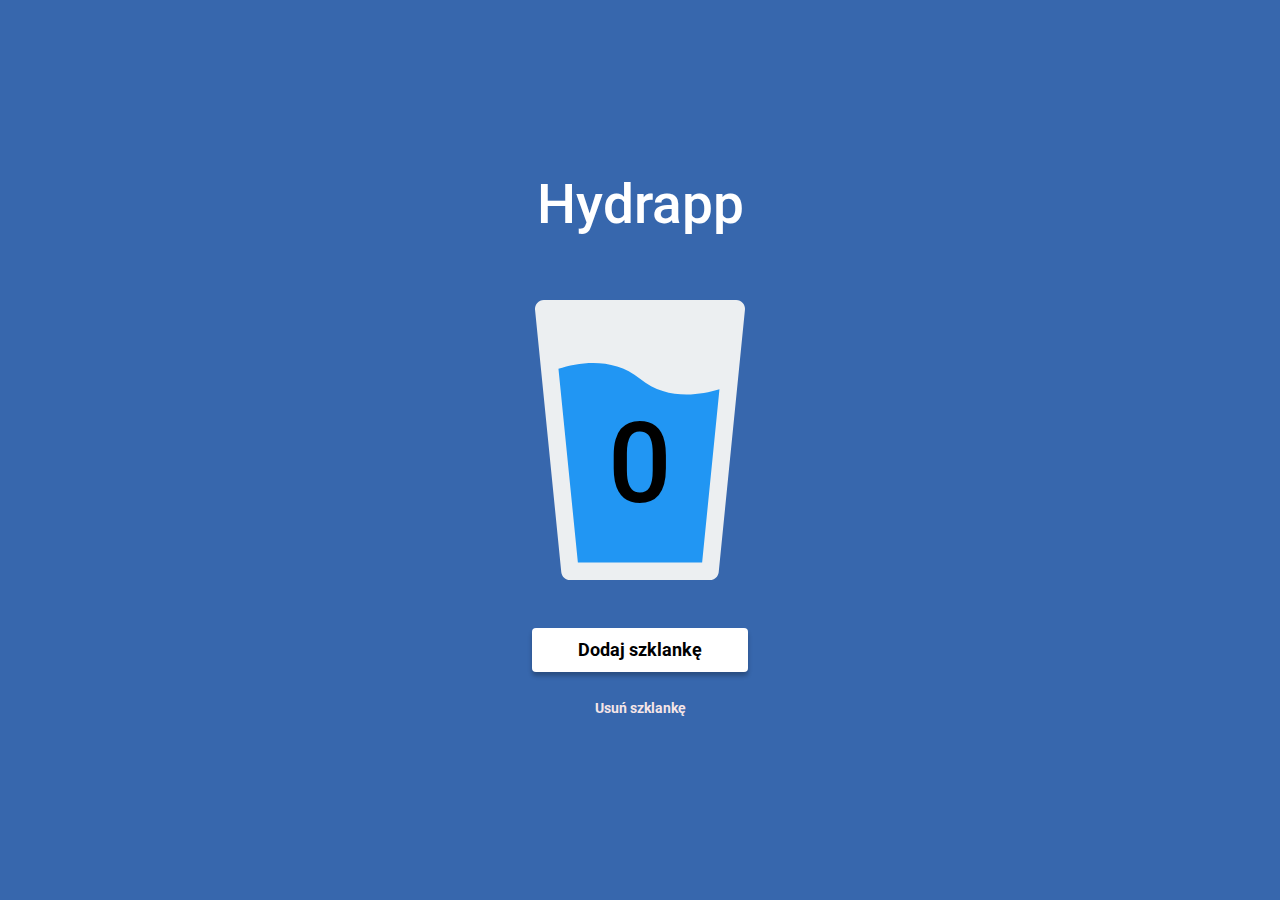
<file: index.html>
<!doctype html><html lang="pl"><head><meta charset="UTF-8"/><meta name="viewport" content="width=device-width,initial-scale=1"/><title>Hydrapp</title><meta name="description" content="Aplikacja licząca szklanki wody"/><meta property="og:title" content="Hydrapp"/><meta property="og:description" content="Aplikacja licząca szklanki wody"/><meta property="og:url" content="https://kamil-szoka.github.io/hydrapp/"/><meta property="og:image" content="https://kamil-szoka.github.io/hydrapp/og.png"/><link rel="manifest" href="manifest.json"/><link rel="apple-touch-icon" href="pwa/apple-icon-180.png"/><meta name="apple-mobile-web-app-capable" content="yes"/><link rel="apple-touch-startup-image" href="pwa/apple-splash-2048-2732.png" media="(device-width: 1024px) and (device-height: 1366px) and (-webkit-device-pixel-ratio: 2) and (orientation: portrait)"/><link rel="apple-touch-startup-image" href="pwa/apple-splash-2732-2048.png" media="(device-width: 1024px) and (device-height: 1366px) and (-webkit-device-pixel-ratio: 2) and (orientation: landscape)"/><link rel="apple-touch-startup-image" href="pwa/apple-splash-1668-2388.png" media="(device-width: 834px) and (device-height: 1194px) and (-webkit-device-pixel-ratio: 2) and (orientation: portrait)"/><link rel="apple-touch-startup-image" href="pwa/apple-splash-2388-1668.png" media="(device-width: 834px) and (device-height: 1194px) and (-webkit-device-pixel-ratio: 2) and (orientation: landscape)"/><link rel="apple-touch-startup-image" href="pwa/apple-splash-1536-2048.png" media="(device-width: 768px) and (device-height: 1024px) and (-webkit-device-pixel-ratio: 2) and (orientation: portrait)"/><link rel="apple-touch-startup-image" href="pwa/apple-splash-2048-1536.png" media="(device-width: 768px) and (device-height: 1024px) and (-webkit-device-pixel-ratio: 2) and (orientation: landscape)"/><link rel="apple-touch-startup-image" href="pwa/apple-splash-1668-2224.png" media="(device-width: 834px) and (device-height: 1112px) and (-webkit-device-pixel-ratio: 2) and (orientation: portrait)"/><link rel="apple-touch-startup-image" href="pwa/apple-splash-2224-1668.png" media="(device-width: 834px) and (device-height: 1112px) and (-webkit-device-pixel-ratio: 2) and (orientation: landscape)"/><link rel="apple-touch-startup-image" href="pwa/apple-splash-1620-2160.png" media="(device-width: 810px) and (device-height: 1080px) and (-webkit-device-pixel-ratio: 2) and (orientation: portrait)"/><link rel="apple-touch-startup-image" href="pwa/apple-splash-2160-1620.png" media="(device-width: 810px) and (device-height: 1080px) and (-webkit-device-pixel-ratio: 2) and (orientation: landscape)"/><link rel="apple-touch-startup-image" href="pwa/apple-splash-1284-2778.png" media="(device-width: 428px) and (device-height: 926px) and (-webkit-device-pixel-ratio: 3) and (orientation: portrait)"/><link rel="apple-touch-startup-image" href="pwa/apple-splash-2778-1284.png" media="(device-width: 428px) and (device-height: 926px) and (-webkit-device-pixel-ratio: 3) and (orientation: landscape)"/><link rel="apple-touch-startup-image" href="pwa/apple-splash-1170-2532.png" media="(device-width: 390px) and (device-height: 844px) and (-webkit-device-pixel-ratio: 3) and (orientation: portrait)"/><link rel="apple-touch-startup-image" href="pwa/apple-splash-2532-1170.png" media="(device-width: 390px) and (device-height: 844px) and (-webkit-device-pixel-ratio: 3) and (orientation: landscape)"/><link rel="apple-touch-startup-image" href="pwa/apple-splash-1125-2436.png" media="(device-width: 375px) and (device-height: 812px) and (-webkit-device-pixel-ratio: 3) and (orientation: portrait)"/><link rel="apple-touch-startup-image" href="pwa/apple-splash-2436-1125.png" media="(device-width: 375px) and (device-height: 812px) and (-webkit-device-pixel-ratio: 3) and (orientation: landscape)"/><link rel="apple-touch-startup-image" href="pwa/apple-splash-1242-2688.png" media="(device-width: 414px) and (device-height: 896px) and (-webkit-device-pixel-ratio: 3) and (orientation: portrait)"/><link rel="apple-touch-startup-image" href="pwa/apple-splash-2688-1242.png" media="(device-width: 414px) and (device-height: 896px) and (-webkit-device-pixel-ratio: 3) and (orientation: landscape)"/><link rel="apple-touch-startup-image" href="pwa/apple-splash-828-1792.png" media="(device-width: 414px) and (device-height: 896px) and (-webkit-device-pixel-ratio: 2) and (orientation: portrait)"/><link rel="apple-touch-startup-image" href="pwa/apple-splash-1792-828.png" media="(device-width: 414px) and (device-height: 896px) and (-webkit-device-pixel-ratio: 2) and (orientation: landscape)"/><link rel="apple-touch-startup-image" href="pwa/apple-splash-1242-2208.png" media="(device-width: 414px) and (device-height: 736px) and (-webkit-device-pixel-ratio: 3) and (orientation: portrait)"/><link rel="apple-touch-startup-image" href="pwa/apple-splash-2208-1242.png" media="(device-width: 414px) and (device-height: 736px) and (-webkit-device-pixel-ratio: 3) and (orientation: landscape)"/><link rel="apple-touch-startup-image" href="pwa/apple-splash-750-1334.png" media="(device-width: 375px) and (device-height: 667px) and (-webkit-device-pixel-ratio: 2) and (orientation: portrait)"/><link rel="apple-touch-startup-image" href="pwa/apple-splash-1334-750.png" media="(device-width: 375px) and (device-height: 667px) and (-webkit-device-pixel-ratio: 2) and (orientation: landscape)"/><link rel="apple-touch-startup-image" href="pwa/apple-splash-640-1136.png" media="(device-width: 320px) and (device-height: 568px) and (-webkit-device-pixel-ratio: 2) and (orientation: portrait)"/><link rel="apple-touch-startup-image" href="pwa/apple-splash-1136-640.png" media="(device-width: 320px) and (device-height: 568px) and (-webkit-device-pixel-ratio: 2) and (orientation: landscape)"/><link href="index.0bdff028.css" rel="stylesheet"></head><body><main class="app"><h1 class="app__title">Hydrapp</h1><div class="glass"><span class="glass__counter glass__counter--js">0</span></div><button class="button-add button-add--js">Dodaj szklankę</button> <button class="button-remove button-remove--js">Usuń szklankę</button></main><script src="index.0bdff028.js"></script></body></html>
</file>
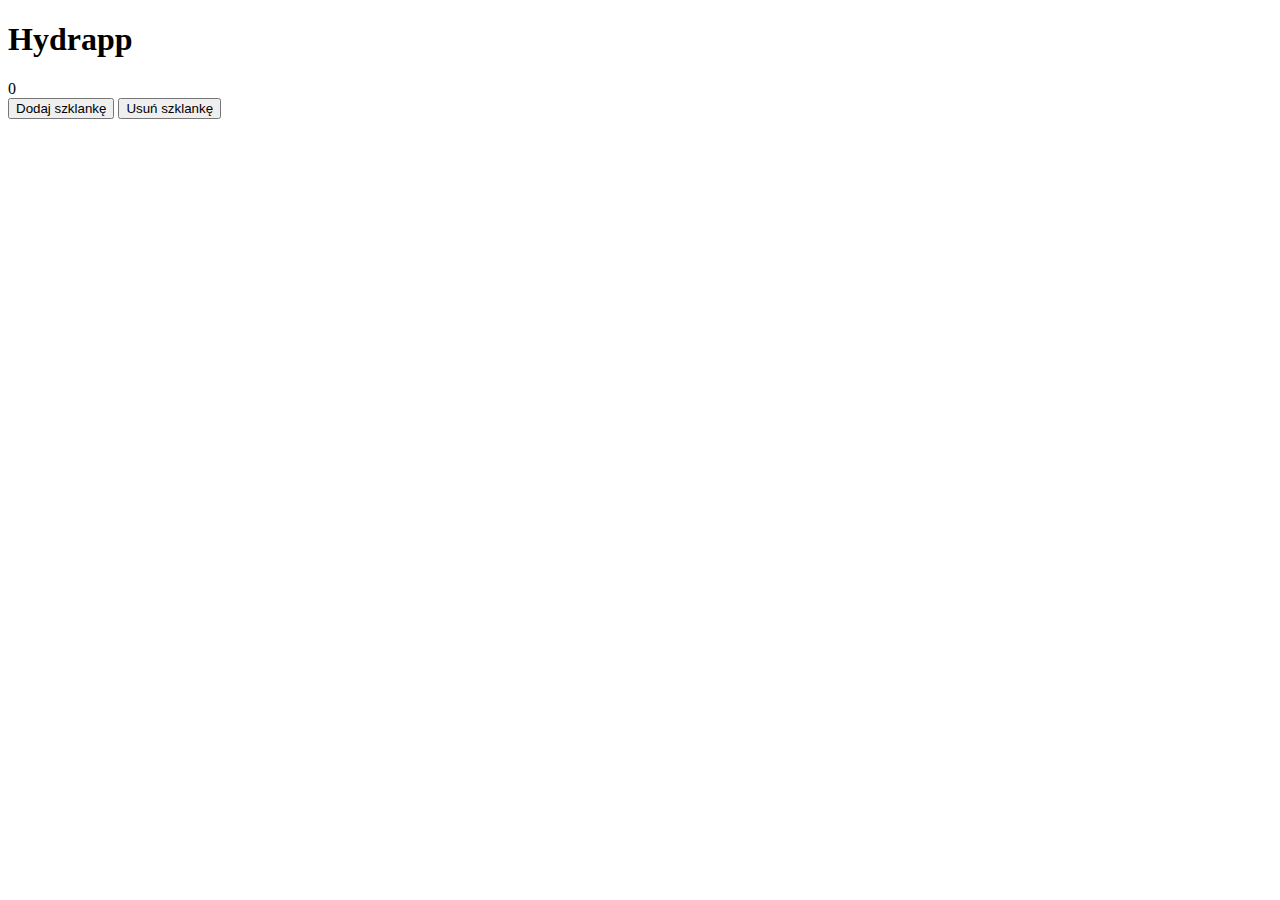
<file: src/pages/index.html>
<!DOCTYPE html>
<html lang="pl">
  <head>
    <meta charset="UTF-8" />
    <meta name="viewport" content="width=device-width, initial-scale=1.0" />
    <title>Hydrapp</title>
    <meta name="description" content="Aplikacja licząca szklanki wody" />
    <!-- Title -->
    <meta property="og:title" content="Hydrapp" />
    <!-- OPTIONAL description. 2-4 sentences. -->
    <meta property="og:description" content="Aplikacja licząca szklanki wody" />
    <!-- full url with http(s) ie. https://maciejkorsan.github.io/my-repo/ -->
    <meta property="og:url" content="https://kamil-szoka.github.io/hydrapp/" />
    <!-- full url to the image with http(s) ie. https://maciejkorsan.github.io/my-repo/assets/img/fb.png. Facebook suggests at least 1200 x 630. -->
    <meta
      property="og:image"
      content="https://kamil-szoka.github.io/hydrapp/og.png"
    />

    <!-- uncomment the line below to enable PWA  -->
    <link rel="manifest" href="manifest.json" />

    <link rel="apple-touch-icon" href="pwa/apple-icon-180.png" />

    <meta name="apple-mobile-web-app-capable" content="yes" />

    <link
      rel="apple-touch-startup-image"
      href="pwa/apple-splash-2048-2732.png"
      media="(device-width: 1024px) and (device-height: 1366px) and (-webkit-device-pixel-ratio: 2) and (orientation: portrait)"
    />
    <link
      rel="apple-touch-startup-image"
      href="pwa/apple-splash-2732-2048.png"
      media="(device-width: 1024px) and (device-height: 1366px) and (-webkit-device-pixel-ratio: 2) and (orientation: landscape)"
    />
    <link
      rel="apple-touch-startup-image"
      href="pwa/apple-splash-1668-2388.png"
      media="(device-width: 834px) and (device-height: 1194px) and (-webkit-device-pixel-ratio: 2) and (orientation: portrait)"
    />
    <link
      rel="apple-touch-startup-image"
      href="pwa/apple-splash-2388-1668.png"
      media="(device-width: 834px) and (device-height: 1194px) and (-webkit-device-pixel-ratio: 2) and (orientation: landscape)"
    />
    <link
      rel="apple-touch-startup-image"
      href="pwa/apple-splash-1536-2048.png"
      media="(device-width: 768px) and (device-height: 1024px) and (-webkit-device-pixel-ratio: 2) and (orientation: portrait)"
    />
    <link
      rel="apple-touch-startup-image"
      href="pwa/apple-splash-2048-1536.png"
      media="(device-width: 768px) and (device-height: 1024px) and (-webkit-device-pixel-ratio: 2) and (orientation: landscape)"
    />
    <link
      rel="apple-touch-startup-image"
      href="pwa/apple-splash-1668-2224.png"
      media="(device-width: 834px) and (device-height: 1112px) and (-webkit-device-pixel-ratio: 2) and (orientation: portrait)"
    />
    <link
      rel="apple-touch-startup-image"
      href="pwa/apple-splash-2224-1668.png"
      media="(device-width: 834px) and (device-height: 1112px) and (-webkit-device-pixel-ratio: 2) and (orientation: landscape)"
    />
    <link
      rel="apple-touch-startup-image"
      href="pwa/apple-splash-1620-2160.png"
      media="(device-width: 810px) and (device-height: 1080px) and (-webkit-device-pixel-ratio: 2) and (orientation: portrait)"
    />
    <link
      rel="apple-touch-startup-image"
      href="pwa/apple-splash-2160-1620.png"
      media="(device-width: 810px) and (device-height: 1080px) and (-webkit-device-pixel-ratio: 2) and (orientation: landscape)"
    />
    <link
      rel="apple-touch-startup-image"
      href="pwa/apple-splash-1284-2778.png"
      media="(device-width: 428px) and (device-height: 926px) and (-webkit-device-pixel-ratio: 3) and (orientation: portrait)"
    />
    <link
      rel="apple-touch-startup-image"
      href="pwa/apple-splash-2778-1284.png"
      media="(device-width: 428px) and (device-height: 926px) and (-webkit-device-pixel-ratio: 3) and (orientation: landscape)"
    />
    <link
      rel="apple-touch-startup-image"
      href="pwa/apple-splash-1170-2532.png"
      media="(device-width: 390px) and (device-height: 844px) and (-webkit-device-pixel-ratio: 3) and (orientation: portrait)"
    />
    <link
      rel="apple-touch-startup-image"
      href="pwa/apple-splash-2532-1170.png"
      media="(device-width: 390px) and (device-height: 844px) and (-webkit-device-pixel-ratio: 3) and (orientation: landscape)"
    />
    <link
      rel="apple-touch-startup-image"
      href="pwa/apple-splash-1125-2436.png"
      media="(device-width: 375px) and (device-height: 812px) and (-webkit-device-pixel-ratio: 3) and (orientation: portrait)"
    />
    <link
      rel="apple-touch-startup-image"
      href="pwa/apple-splash-2436-1125.png"
      media="(device-width: 375px) and (device-height: 812px) and (-webkit-device-pixel-ratio: 3) and (orientation: landscape)"
    />
    <link
      rel="apple-touch-startup-image"
      href="pwa/apple-splash-1242-2688.png"
      media="(device-width: 414px) and (device-height: 896px) and (-webkit-device-pixel-ratio: 3) and (orientation: portrait)"
    />
    <link
      rel="apple-touch-startup-image"
      href="pwa/apple-splash-2688-1242.png"
      media="(device-width: 414px) and (device-height: 896px) and (-webkit-device-pixel-ratio: 3) and (orientation: landscape)"
    />
    <link
      rel="apple-touch-startup-image"
      href="pwa/apple-splash-828-1792.png"
      media="(device-width: 414px) and (device-height: 896px) and (-webkit-device-pixel-ratio: 2) and (orientation: portrait)"
    />
    <link
      rel="apple-touch-startup-image"
      href="pwa/apple-splash-1792-828.png"
      media="(device-width: 414px) and (device-height: 896px) and (-webkit-device-pixel-ratio: 2) and (orientation: landscape)"
    />
    <link
      rel="apple-touch-startup-image"
      href="pwa/apple-splash-1242-2208.png"
      media="(device-width: 414px) and (device-height: 736px) and (-webkit-device-pixel-ratio: 3) and (orientation: portrait)"
    />
    <link
      rel="apple-touch-startup-image"
      href="pwa/apple-splash-2208-1242.png"
      media="(device-width: 414px) and (device-height: 736px) and (-webkit-device-pixel-ratio: 3) and (orientation: landscape)"
    />
    <link
      rel="apple-touch-startup-image"
      href="pwa/apple-splash-750-1334.png"
      media="(device-width: 375px) and (device-height: 667px) and (-webkit-device-pixel-ratio: 2) and (orientation: portrait)"
    />
    <link
      rel="apple-touch-startup-image"
      href="pwa/apple-splash-1334-750.png"
      media="(device-width: 375px) and (device-height: 667px) and (-webkit-device-pixel-ratio: 2) and (orientation: landscape)"
    />
    <link
      rel="apple-touch-startup-image"
      href="pwa/apple-splash-640-1136.png"
      media="(device-width: 320px) and (device-height: 568px) and (-webkit-device-pixel-ratio: 2) and (orientation: portrait)"
    />
    <link
      rel="apple-touch-startup-image"
      href="pwa/apple-splash-1136-640.png"
      media="(device-width: 320px) and (device-height: 568px) and (-webkit-device-pixel-ratio: 2) and (orientation: landscape)"
    />
  </head>
  <body>
    <main class="app">
      <h1 class="app__title">Hydrapp</h1>
      <div class="glass">
        <span class="glass__counter glass__counter--js">0</span>
      </div>
      <button class="button-add button-add--js">Dodaj szklankę</button>
      <button class="button-remove button-remove--js">Usuń szklankę</button>
    </main>
  </body>
</html>
</file>
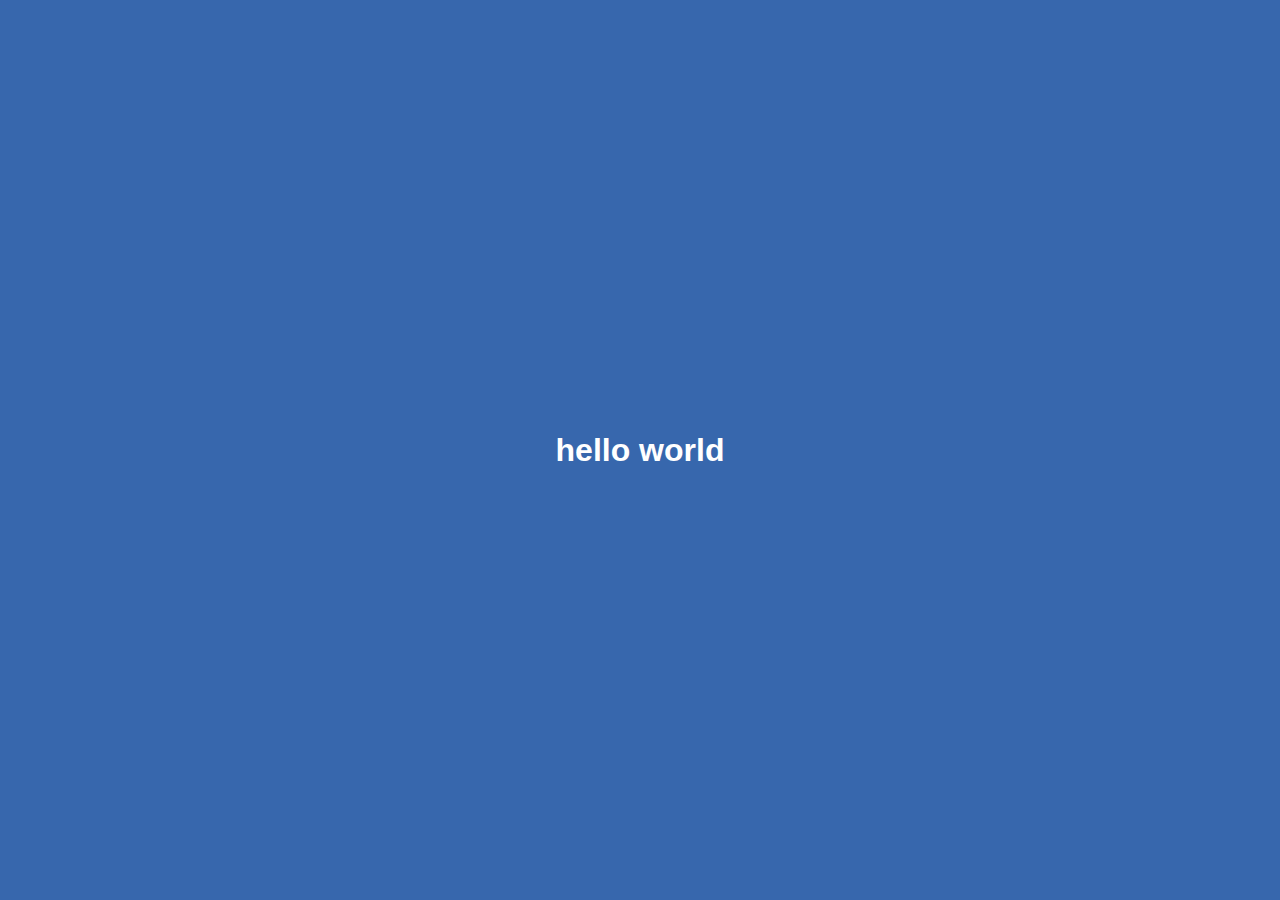
<file: another.html>
<!doctype html><html lang="en"><head><meta charset="UTF-8"><meta name="viewport" content="width=device-width,initial-scale=1"><title>WTF Webpack starterkit</title><link href="index.0bdff028.css" rel="stylesheet"></head><body><div class="hello"></div><h1>hello world</h1><script src="index.0bdff028.js"></script><script src="another.0bdff028.js"></script></body></html>
</file>
<file: index.0bdff028.css>
@import url(https://fonts.googleapis.com/css2?family=Roboto:ital,wght@0,400;1,500&display=swap);
/*! normalize.css v8.0.1 | MIT License | github.com/necolas/normalize.css */html{line-height:1.15;-webkit-text-size-adjust:100%}body{margin:0}main{display:block}h1{font-size:2em;margin:.67em 0}hr{box-sizing:content-box;height:0;overflow:visible}pre{font-family:monospace,monospace;font-size:1em}a{background-color:transparent}abbr[title]{border-bottom:none;text-decoration:underline;text-decoration:underline dotted}b,strong{font-weight:bolder}code,kbd,samp{font-family:monospace,monospace;font-size:1em}small{font-size:80%}sub,sup{font-size:75%;line-height:0;position:relative;vertical-align:baseline}sub{bottom:-.25em}sup{top:-.5em}img{border-style:none}button,input,optgroup,select,textarea{font-family:inherit;font-size:100%;line-height:1.15;margin:0}button,input{overflow:visible}button,select{text-transform:none}[type=button],[type=reset],[type=submit],button{-webkit-appearance:button}[type=button]::-moz-focus-inner,[type=reset]::-moz-focus-inner,[type=submit]::-moz-focus-inner,button::-moz-focus-inner{border-style:none;padding:0}[type=button]:-moz-focusring,[type=reset]:-moz-focusring,[type=submit]:-moz-focusring,button:-moz-focusring{outline:1px dotted ButtonText}fieldset{padding:.35em .75em .625em}legend{box-sizing:border-box;color:inherit;display:table;max-width:100%;padding:0;white-space:normal}progress{vertical-align:baseline}textarea{overflow:auto}[type=checkbox],[type=radio]{box-sizing:border-box;padding:0}[type=number]::-webkit-inner-spin-button,[type=number]::-webkit-outer-spin-button{height:auto}[type=search]{-webkit-appearance:textfield;outline-offset:-2px}[type=search]::-webkit-search-decoration{-webkit-appearance:none}::-webkit-file-upload-button{-webkit-appearance:button;font:inherit}details{display:block}summary{display:list-item}[hidden],template{display:none}.app__title{font-style:normal;font-weight:500;font-size:55px;line-height:64px;margin:0 0 64px;text-align:center}.glass{width:280px;height:280px;background:url(img/water-glass.df5415bb.svg);background-size:contain;display:flex;align-items:center;justify-content:center;margin-bottom:48px}.glass__counter{font-size:112px;font-weight:500;color:#000;margin-top:50px}.button-add{margin:0 auto 16px;font-size:18px;border:none;background:#fff;border-radius:4px;box-shadow:0 4px 4px rgba(0,0,0,.25)}.button-add,.button-remove{display:block;width:216px;box-sizing:border-box;padding:12px;font-family:Roboto,sans-serif;font-style:normal;font-weight:700;cursor:pointer}.button-remove{margin:0 auto;border:none;background:none;color:#f5e5e7;font-size:14px}body{background:#3767ad;color:#fff;display:flex;align-items:center;justify-content:center;min-height:100vh;font-family:Roboto,sans-serif}
</file>
